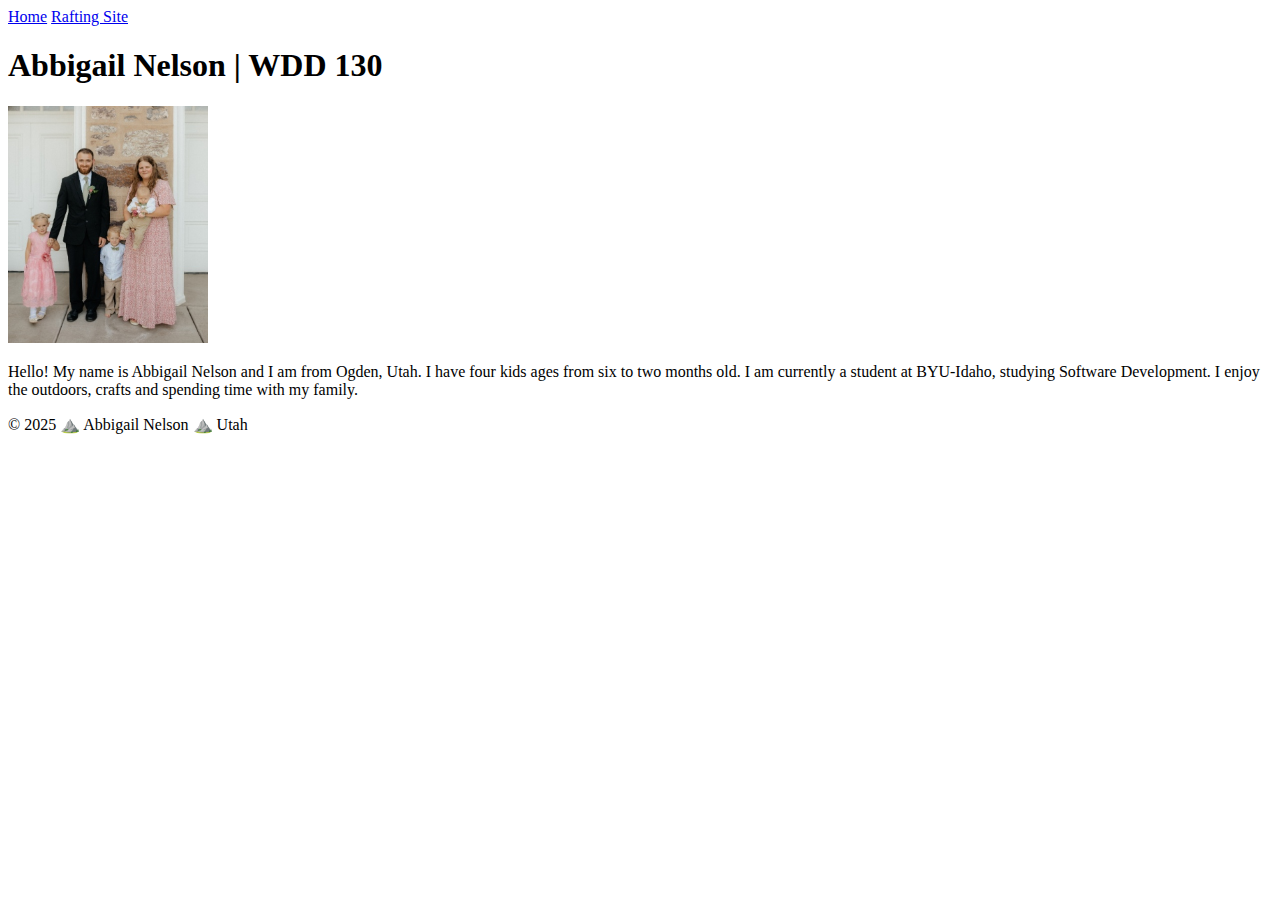
<file: index.html>
<!DOCTYPE html>
<html lang="en-US">
    <head>
        <meta charset="utf-8">
        <meta name="viewport" content="width=device-width,initial-scale=1.0">
        <title>Abbigail Nelson | WDD 130</title>
    </head>
    <body>
        <header>
            <nav>
                <a href="#">Home</a>
                <a href="wwr/">Rafting Site</a>
            </nav>
        </header>
        <main>
            <h1>Abbigail Nelson | WDD 130</h1>
            <img src="images/profile.jpg" alt="Hello, my name is Abbigail Nelson" width="200">
            <p>Hello! My name is Abbigail Nelson and I am from Ogden, Utah. I have four kids ages from six to two months old. I am currently a student at BYU-Idaho, studying Software Development. I enjoy the outdoors, crafts and spending time with my family.</p>
        </main>
        <footer>
            <p>&copy; 2025  ⛰️  Abbigail Nelson  ⛰️  Utah</p>
        </footer>
    </body>
</html>
</file>
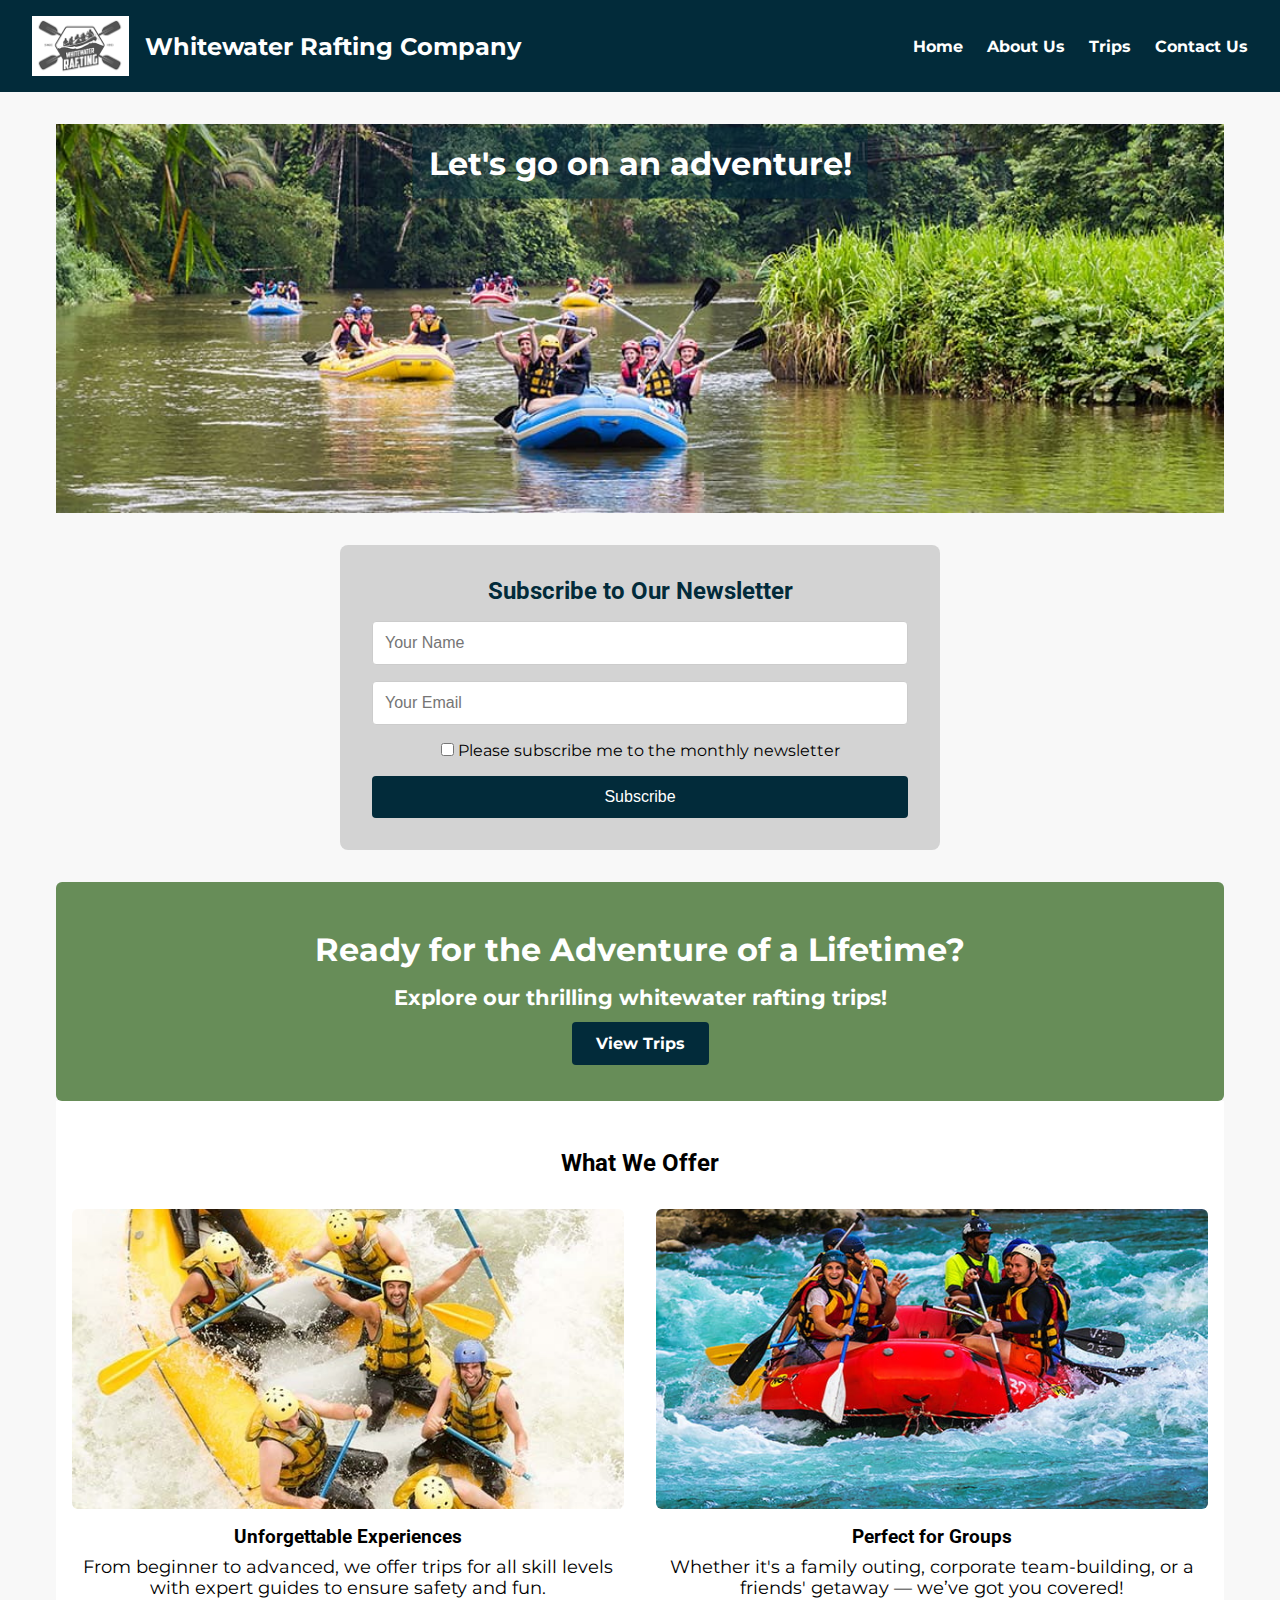
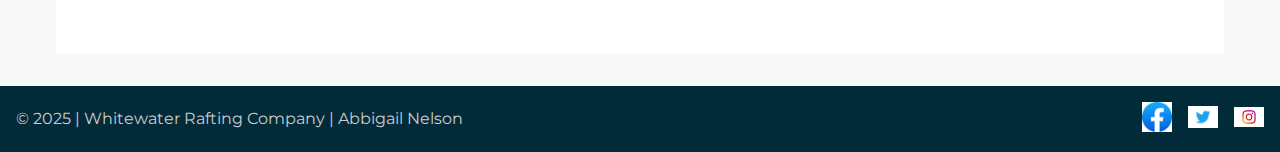
<file: wwr/index.html>
<!DOCTYPE html>
<html lang="en">
<head>
    <meta charset="UTF-8">
    <meta name="viewport" content="width=device-width, initial-scale=1.0">
    <meta name="description" content="Whitewater Rafting Company Homepage">
    <meta name="author" content="Abbigail Nelson">
    <link rel="stylesheet" href="styles/rafting.css">

    <link rel="preconnect" href="https://fonts.googleapis.com">
    <link rel="preconnect" href="https://fonts.gstatic.com" crossorigin>
    <link href="https://fonts.googleapis.com/css2?family=Roboto&family=Montserrat:wght@100&display=swap" rel="stylesheet">

    <title>Homepage | Whitewater Rafting Company</title>
</head>
<body>
    <header>
        <img src="images/wwr-logo.png" alt="Whitewater Rafting Company Logo">
        <h2>Whitewater Rafting Company</h2>
        <nav>
            <ul>
                <li><a href="index.html">Home</a></li>
                <li><a href="about.html">About Us</a></li>
                <li><a href="trips.html">Trips</a></li>
                <li><a href="contact.html">Contact Us</a></li>
            </ul>
        </nav>
    </header>
    <main>
        <section class="herohp">
            <img src="images/herohp-image.jpg" alt="Whitewater Rafting Hero Home Page image">
            <div class="herohp-text">
                <h1>Let's go on an adventure!</h1>
        </div>
        </section>
        <section class="newsletter">
            <h2>Subscribe to Our Newsletter</h2>
            <form action="#" method="post">
                <input type="text" id="name" name="name" placeholder="Your Name" required>
                <input type="email" id="email" name="email" placeholder="Your Email" required>
                <label><input type="checkbox" id="subscribe" name="subscribe"> Please subscribe me to the monthly newsletter</label>
                <button type="submit">Subscribe</button>
            </form>
        </section>
        <section class="cta">
            <h2>Ready for the Adventure of a Lifetime?</h2>
            <p>Explore our thrilling whitewater rafting trips!</p>
            <a href="trips.html" id="cta-button" class="cta-button">View Trips</a>
        </section>
        <section class="site-purpose">
            <h2>What We Offer</h2>
            <div class="grid-container">
                <div class="grid-item">
                    <img src="images/rafting-experience.jpg" alt="Rafting Experience">
                    <h3>Unforgettable Experiences</h3>
                    <p>From beginner to advanced, we offer trips for all skill levels with expert guides to ensure safety and fun.</p>
                </div>
                <div class="grid-item">
                    <img src="images/family-fun.jpg" alt="Family Fun Rafting">
                    <h3>Perfect for Groups</h3>
                    <p>Whether it's a family outing, corporate team-building, or a friends' getaway — we’ve got you covered!</p>
                </div>
            </div>
        </section>
    </main>
    <footer>
        <p>&copy; 2025 | Whitewater Rafting Company | Abbigail Nelson</p>
        <nav class="socialmedia">
            <a href="https://facebook.com">
                <img src="images/facebook.jpg" alt="Facebook">
            </a>
            <a href="https://twitter.com">
                <img src="images/twitter.png" alt="Twitter">
            </a>
            <a href="https://instagram.com">
                <img src="images/instagram.jpg" alt="Instagram">
            </a>
        </nav>
    </footer>
</body>
</html>
</file>
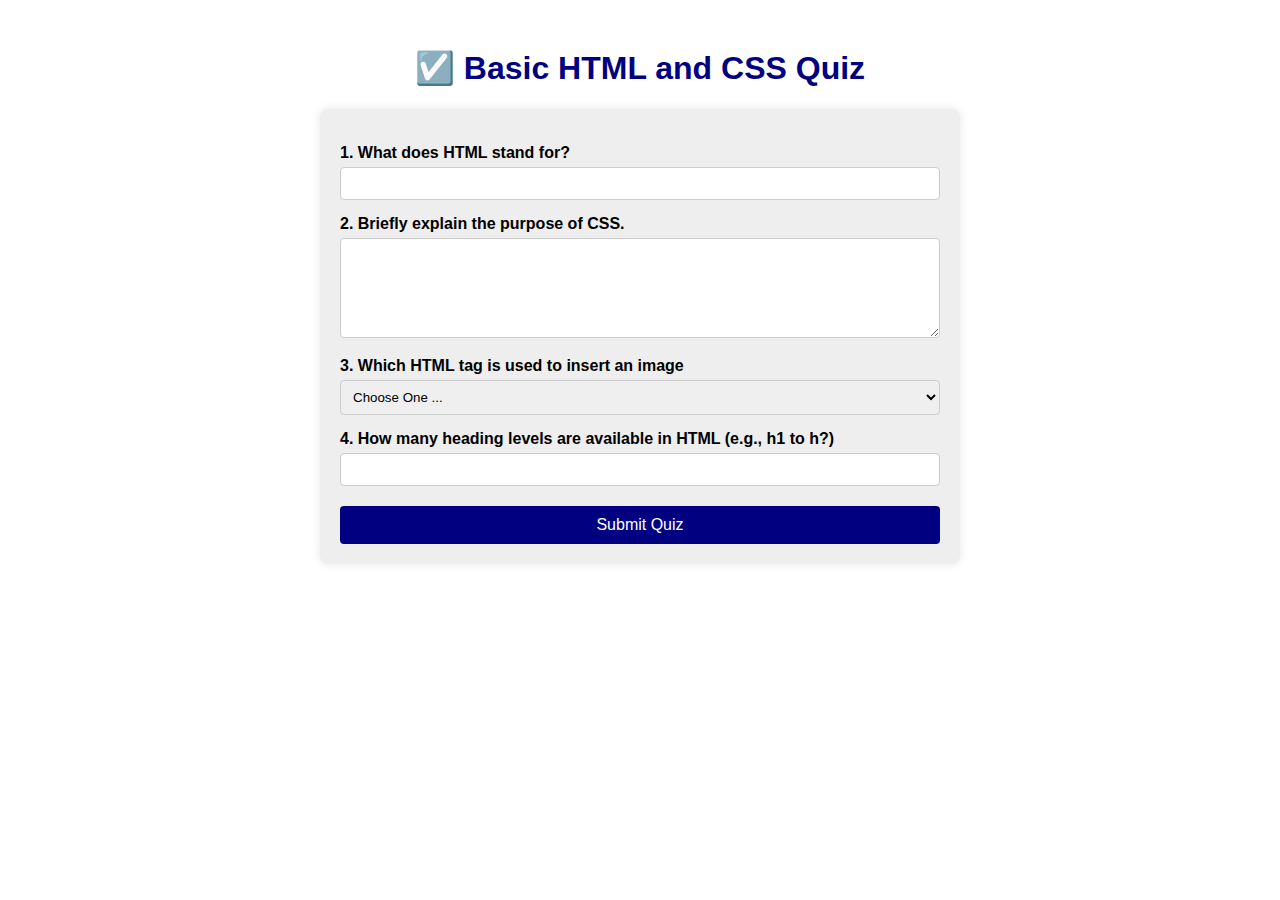
<file: quiz.html>
<!DOCTYPE html>
<html lang="en-us">
<head>
    <meta charset="UTF-8">
    <meta name="viewport" content="width=device-width, initial-scale=1.0">
    <title>HTML & CSS Quiz</title>
    <link rel="stylesheet" href="styles/quiz.css">    
</head>
<body>
    <h1>☑️ Basic HTML and CSS Quiz</h1>
    <form action="#" method="post">
        <label for="q1">1. What does HTML stand for?</label>
        <input type="text" id="q1" required>
        <label for="q2">2. Briefly explain the purpose of CSS.</label>
        <textarea id="q2" name="q2" required></textarea>
        <label for="q3">3. Which HTML tag is used to insert an image</label>
        <select id="q3" name="q3" required>
            <option value="" selected disabled>Choose One ...</option>
            <option value="img">&lt;img&gt;</option>
            <option value="image">&lt;image&gt;</option>
            <option value="src">&lt;src&gt;</option>
        </select>
        <label for="q4">4. How many heading levels are available in HTML (e.g., h1 to h?)</label>
        <input type="number" id="q4" min="1" max="10" required>
        <button type="submit">Submit Quiz</button>
    </form>
</body>
</html>
</file>
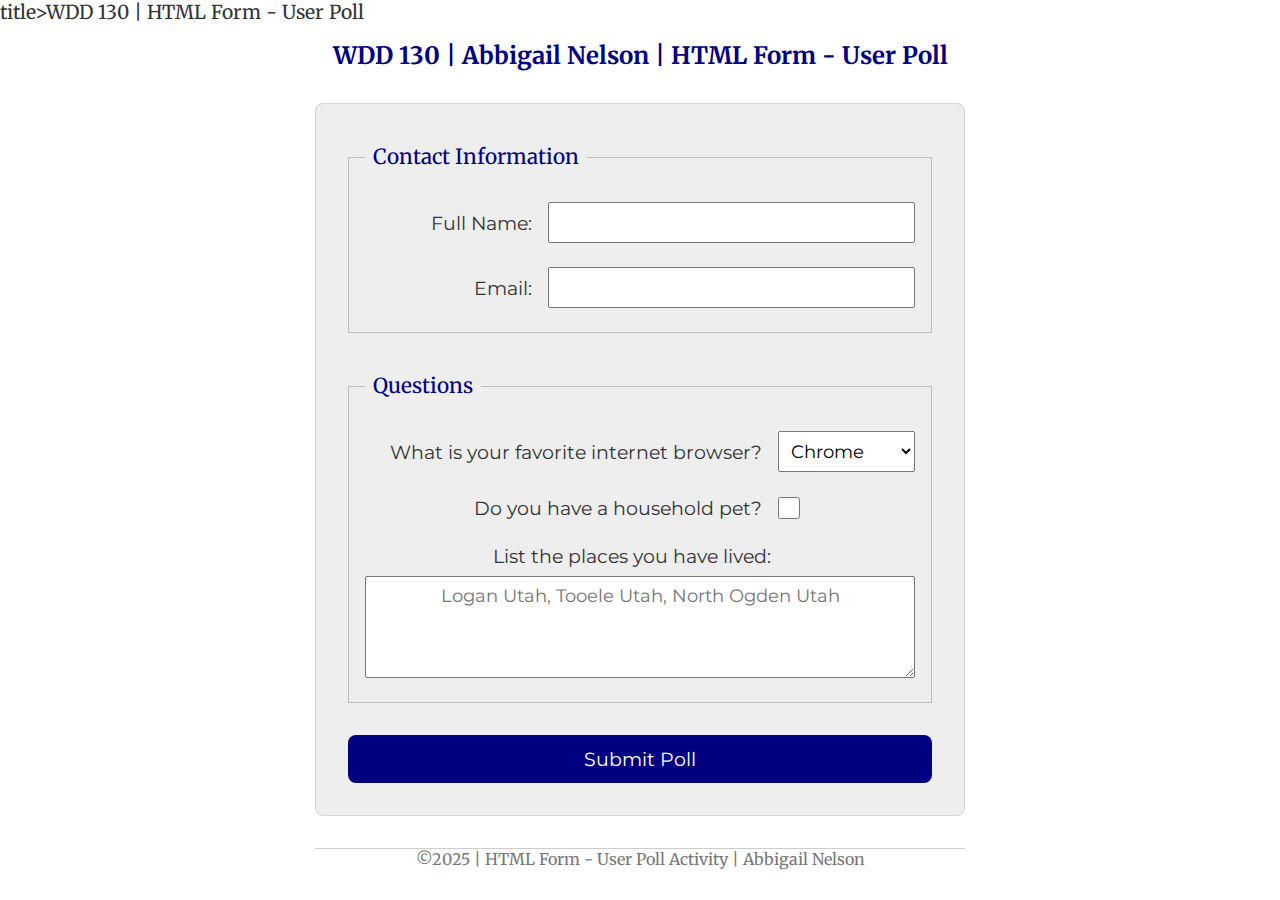
<file: week05/poll-form.html>
<!DOCTYPE html>
<html lang="en-us">
<head>
    <meta charset="UTF-8">
    <meta name="viewport" content="width=device-width, initial-scale=1.0">
    <meta name="description" content="Abbigail Nelson's BYU-Idaho WDD 130 Poll form page">
    <meta name="author" content="Abbigail Nelson">title>WDD 130 | HTML Form - User Poll</title>
    <link rel="stylesheet" href="styles/poll-form.css">
    <link rel="preconnect" href="https://fonts.googleapis.com">
    <link rel="preconnect" href="https://fonts.gstatic.com" crossorigin>
    <link href="https://fonts.googleapis.com/css2?family=Merriweather:ital,opsz,wght@0,18..144,300..900;1,18..144,300..900&family=Montserrat:ital,wght@0,100..900;1,100..900&display=swap" rel="stylesheet">
</head>
<body>
    <header>
        <h1>WDD 130 | Abbigail Nelson | HTML Form - User Poll</h1>
    </header>
    <main>
        <form>
            <fieldset>
                <legend>Contact Information</legend>
                <div class="form-item column2">
                    <label for="fullname">Full Name:</label>
                    <input type="text" id="fullname" name="fullname">
                </div>
                <div class="form-item column2">
                    <label for="useremail">Email:</label>
                    <input type="email" id="useremail" name="useremail">
                </div>
            </fieldset>
            <fieldset>
                <legend>Questions</legend>
                <div class="form-item column1">
                    <label for="browser">What is your favorite internet browser?</label>
                    <select id="browser" name="browser">
                        <option value="chrome">Chrome</option>
                        <option value="firefox">Firefox</option>
                        <option value="safari">Safari</option>
                        <option value="edge">Edge</option>
                        <option value="brave">Brave</option>
                        <option value="other">Other</option>
                    </select>
                </div>
                <div class="form-item column1">
                    <label for="pet">Do you have a household pet?</label>
                <input type="checkbox" id="pet" name="pet">
                </div>
                <div class="form-item column1 full-width">
                    <label for="feedback" class="textarea-label">List the places you have lived:</label>
                    <textarea id="feedback" name="feedback" rows="4" placeholder="Logan Utah, Tooele Utah, North Ogden Utah"></textarea>
                </div>
            </fieldset>
            <button type="submit">Submit Poll</button>
        </form>
    </main>
    <footer>
        <p>&copy;2025 | HTML Form - User Poll Activity | Abbigail Nelson</p>
    </footer>
</body>
</html>
</file>
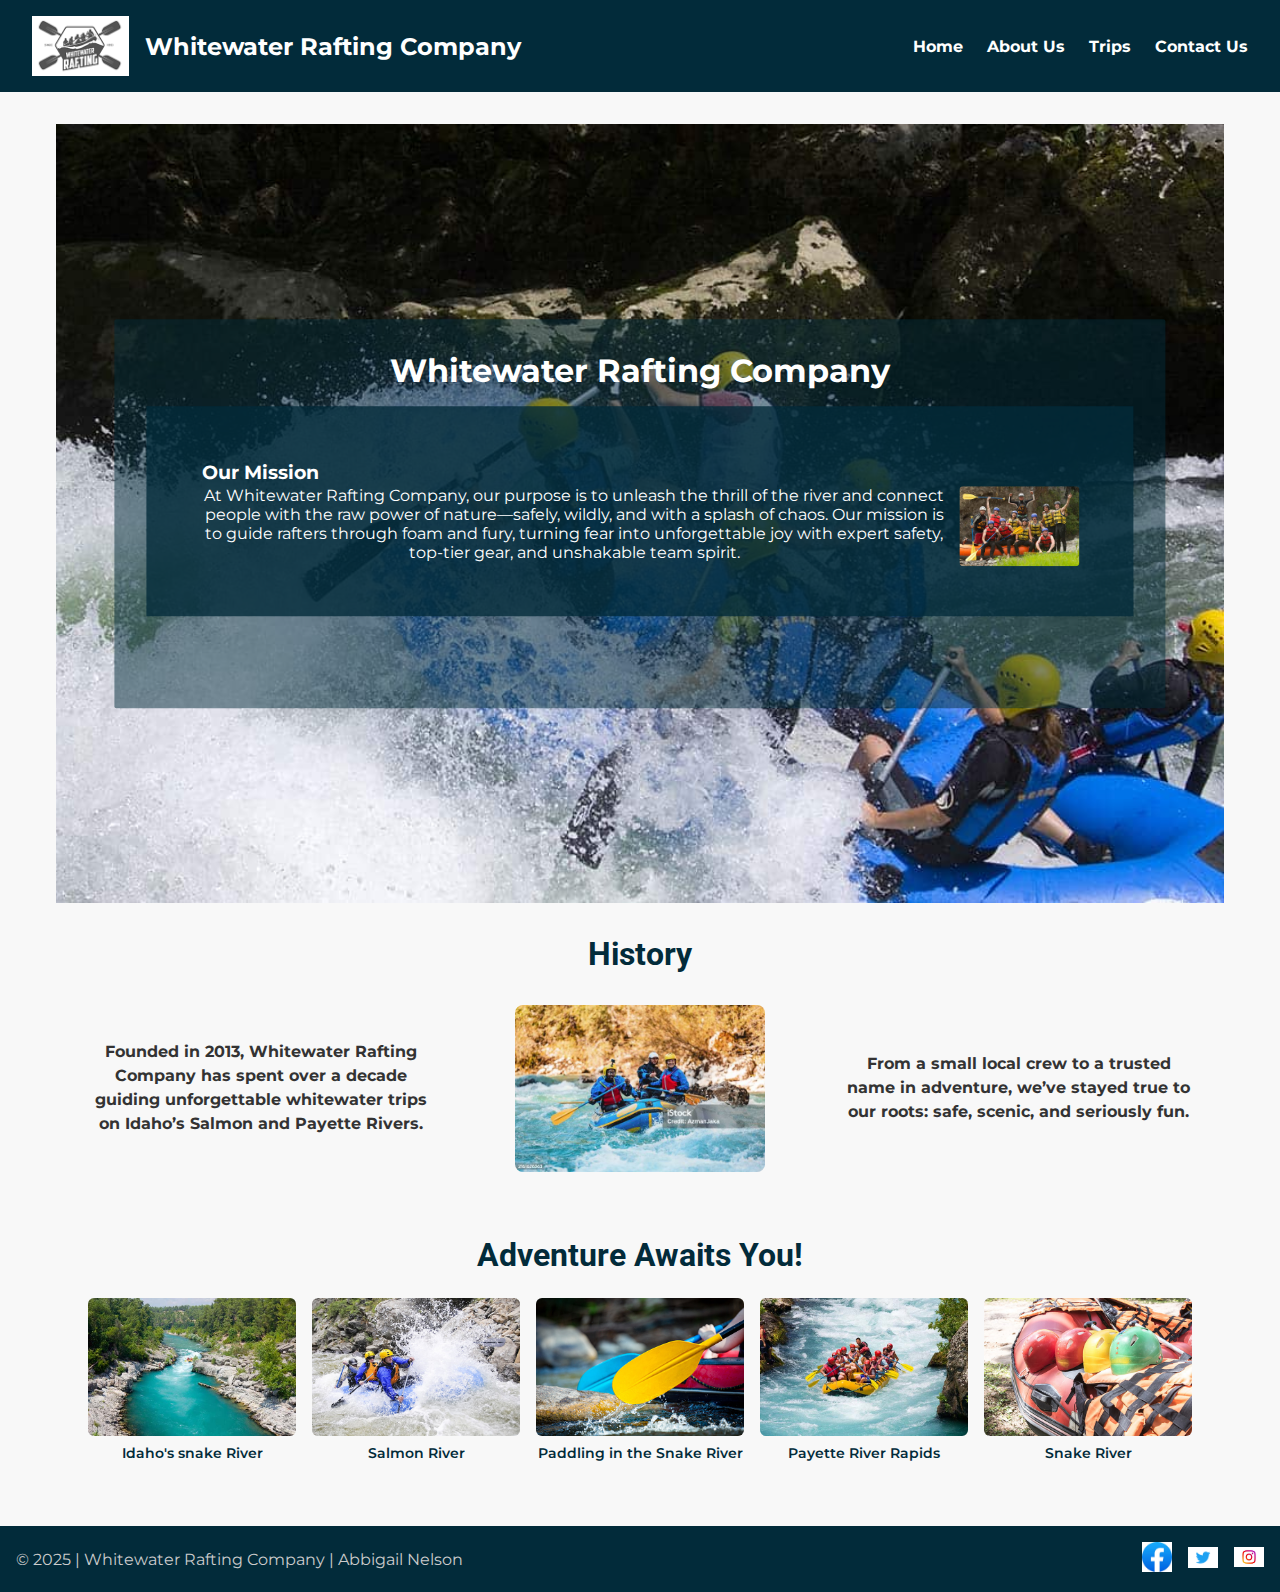
<file: wwr/about.html>
<!DOCTYPE html>
<html lang="en">
<head>
    <meta charset="UTF-8">
    <meta name="viewport" content="width=device-width, initial-scale=1.0">
    <meta name="description" content="Learn about Whitewater Rafting Company">
    <meta name="author" content="Abbigail Nelson">

    <link rel="stylesheet" href="styles/rafting.css">

    <link rel="preconnect" href="https://fonts.googleapis.com">
    <link rel="preconnect" href="https://fonts.gstatic.com" crossorigin>
    <link href="https://fonts.googleapis.com/css2?family=Roboto&family=Montserrat:wght@100&display=swap" rel="stylesheet">

    <title>About Us | Whitewater Rafting Company</title>
</head>
<body>
    <header>
        <img src="images/wwr-logo.png" alt="Whitewater Rafting Company Logo">
        <h2>Whitewater Rafting Company</h2>
        <nav>
            <ul>
                <li><a href="index.html">Home</a></li>
                <li><a href="about.html">About Us</a></li>
                <li><a href="trips.html">Trips</a></li>
                <li><a href="contact.html">Contact Us</a></li>
            </ul>
        </nav>
    </header>
    <main>
      <section class="hero">
        <img src="images/hero-image.jpg" alt="Whitewater Rafting Hero image">
        <div class="hero-text">
            <h1>Whitewater Rafting Company</h1>
            <article>
                <h3>Our Mission</h3>
                <img src="images/happyclient.jpg" alt="Happy Client Smiling">
                <p>At Whitewater Rafting Company, our purpose is to unleash the thrill of the river and connect people with the raw power of nature—safely, wildly, and with a splash of chaos. Our mission is to guide rafters through foam and fury, turning fear into unforgettable joy with expert safety, top-tier gear, and unshakable team spirit.</p>
            </article>
        </div>
      </section>
      
      <section class="history">
        <h2>History</h2>
            <div class="history-content">
                <p>Founded in 2013, Whitewater Rafting Company has spent over a decade guiding unforgettable whitewater trips on Idaho’s Salmon and Payette Rivers.</p>
                <img src="images/history.jpg" alt="Historic rafting image">
                <p> From a small local crew to a trusted name in adventure, we’ve stayed true to our roots: safe, scenic, and seriously fun.</p>
            </div>
      </section>

      <section class="adventures">
        <h2>Adventure Awaits You!</h2>
        <div class="adventure-gallery">
            <figure>
                <img src="images/wwrimage1.jpg" alt="White Water Rafting River">
                <figcaption>Idaho's snake River</figcaption>
            </figure>
            <figure>
                <img src="images/wwrimage2.jpg" alt="White Water Rafting Rapid">
                <figcaption>Salmon River</figcaption>
            </figure>
            <figure>
                <img src="images/wwrimage3.jpg" alt="White Water Rafting Oars">
                <figcaption>Paddling in the Snake River</figcaption>
            </figure>
            <figure>
                <img src="images/wwrimage4.jpg" alt="White Water Rafting Rapids">
                <figcaption>Payette River Rapids</figcaption>
            </figure>
            <figure>
                <img src="images/wwrimage5.jpg" alt="White Water Rafting Helmets">
                <figcaption>Snake River</figcaption>
            </figure>
        </div>       
      </section>
    </main>
    
    <footer>
        <p>&copy; 2025 | Whitewater Rafting Company | Abbigail Nelson</p>
        <nav class="socialmedia">
            <a href="https://facebook.com">
                <img src="images/facebook.jpg" alt="Facebook">
            </a>
            <a href="https://twitter.com">
                <img src="images/twitter.png" alt="Twitter">
            </a>
            <a href="https://instagram.com">
                <img src="images/instagram.jpg" alt="Instagram">
            </a>
        </nav>
    </footer>
</body>
</html>
</file>
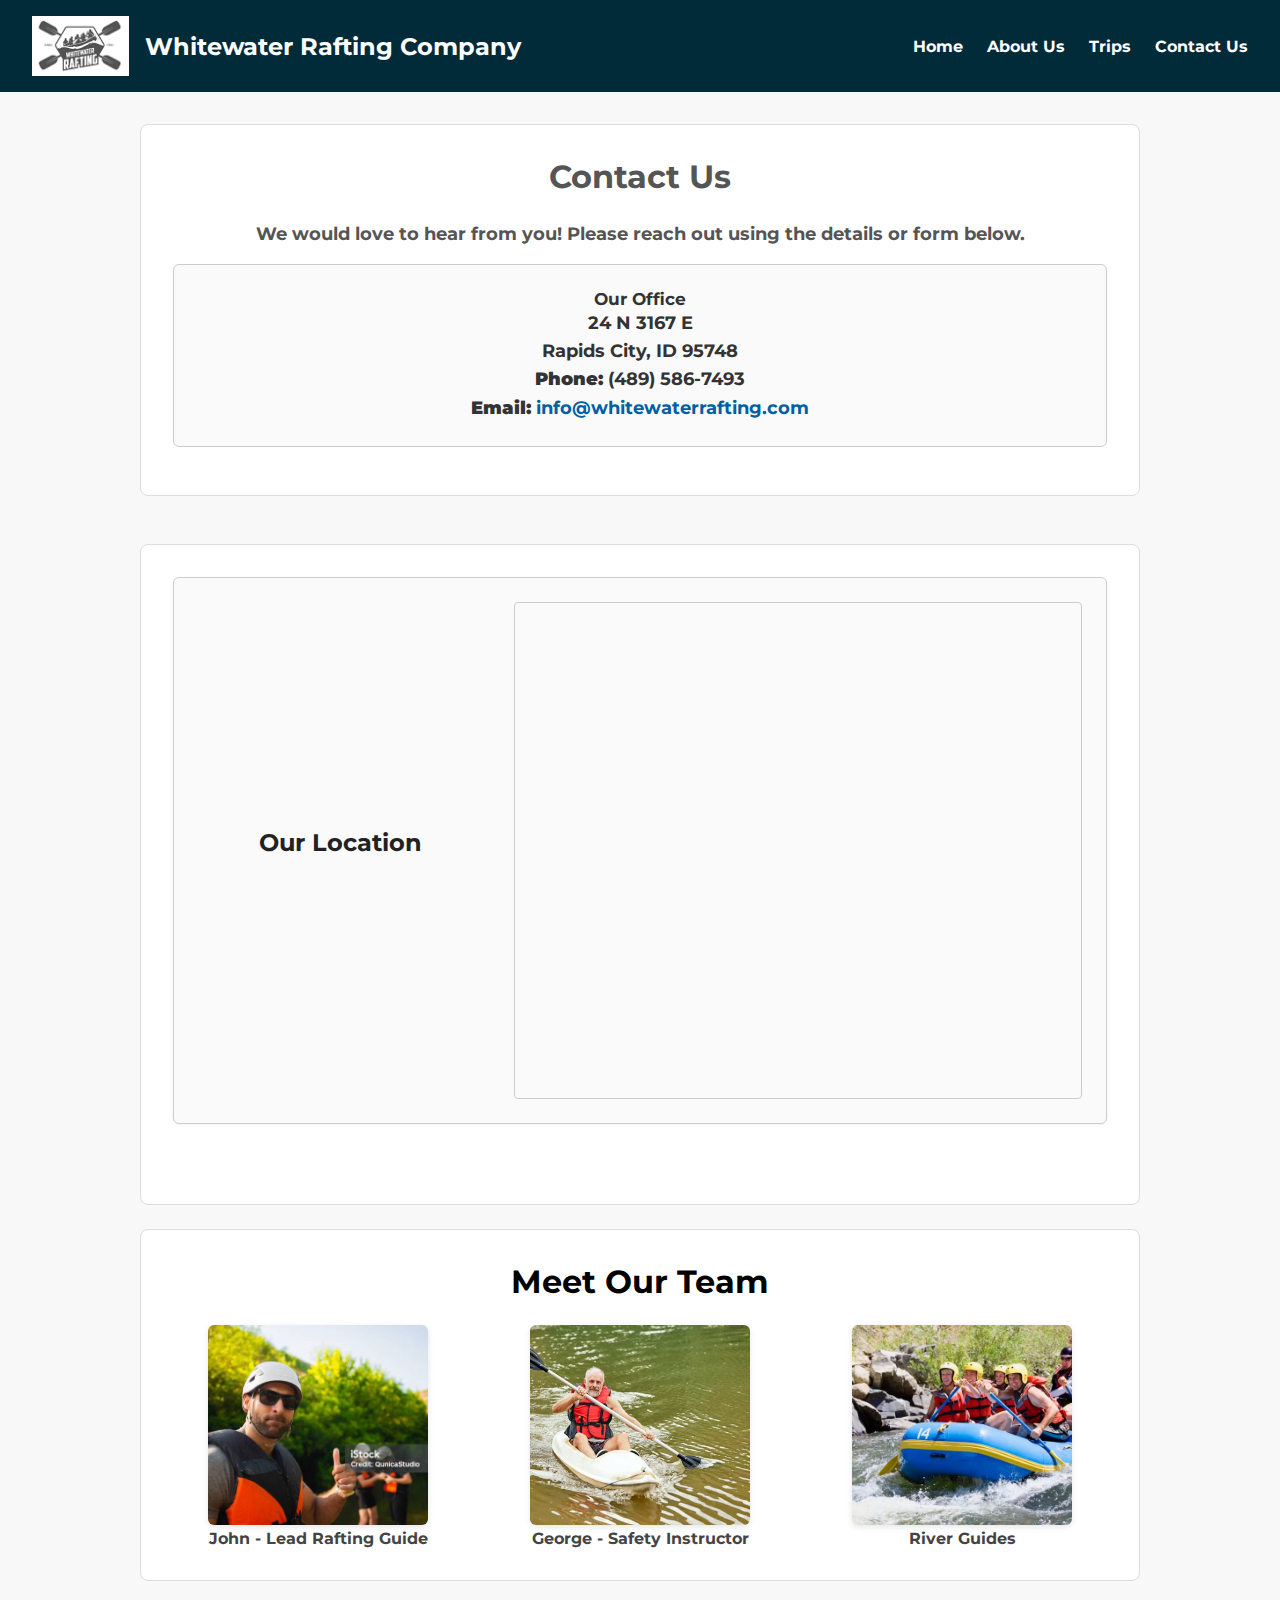
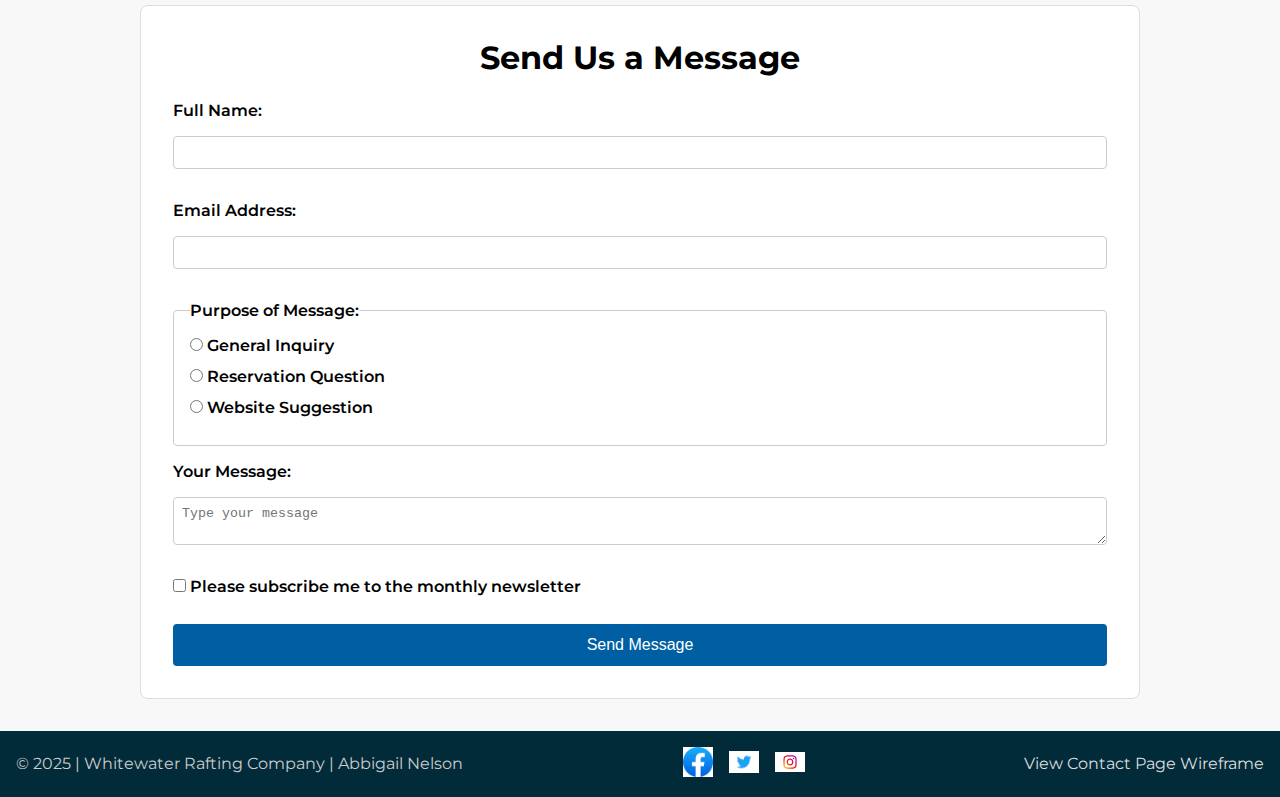
<file: wwr/contact.html>
<!DOCTYPE html>
<html lang="en">
<head>
    <meta charset="UTF-8">
    <meta name="viewport" content="width=device-width, initial-scale=1.0">
    <meta name="description" content="Get in touch with the Whitewater Rafting Company.">
    <meta name="author" content="Abbigail Nelson">

    <link rel="stylesheet" href="styles/rafting.css">

    <link rel="preconnect" href="https://fonts.googleapis.com">
    <link rel="preconnect" href="https://fonts.gstatic.com" crossorigin>
    <link href="https://fonts.googleapis.com/css2?family=Roboto&family=Montserrat:wght@100&display=swap" rel="stylesheet">

    <title>Contact Us | Whitewater Rafting Company</title>
</head>
<body>
    <header>
        <img src="images/wwr-logo.png" alt="Logo of Whitewater Rafting Company">
        <h2>Whitewater Rafting Company</h2>
        <nav>
            <ul>
                <li><a href="index.html">Home</a></li>
                <li><a href="about.html">About Us</a></li>
                <li><a href="trips.html">Trips</a></li>
                <li><a href="contact.html">Contact Us</a></li>
            </ul>
        </nav>
    </header>
    <main>
        <section class="contact-details">
            <h1>Contact Us</h1>
            <p>We would love to hear from you! Please reach out using the details or form below.</p>
            <div class="office-box">
                <h3>Our Office</h3>
                <p>24 N 3167 E<br>Rapids City, ID 95748</p>
                <p><strong>Phone:</strong> (489) 586-7493</p>
                <p><strong>Email:</strong> <a href="mailto:info@whitewaterrafting.com">info@whitewaterrafting.com</a></p>
            </div>
            </section>
        <section class="location-box-section">
            <div class="location-box">
                <div class="location-info">
                    <h3>Our Location</h3>
                </div>
                <div class="map-container">
                    <iframe src="https://www.google.com/maps/embed?pb=!1m14!1m12!1m3!1d4773.064313549639!2d-112.06640296374077!3d43.62839615799426!2m3!1f0!2f0!3f0!3m2!1i1024!2i768!4f13.1!5e1!3m2!1sen!2sus!4v1753979520321!5m2!1sen!2sus" width="600" height="450" allowfullscreen="" loading="lazy" referrerpolicy="no-referrer-when-downgrade"></iframe>
                </div>
            </div>
        </section>

        <section class="employee-profiles">
            <h2>Meet Our Team</h2>
            <div class="employee-profiles-gallery">
                <figure>
                    <img src="images/employee1.jpg" alt="John - Guide">
                    <figcaption>John - Lead Rafting Guide</figcaption>
                </figure>
                <figure>
                    <img src="images/employee2.jpg" alt="George - Safety Instructor">
                    <figcaption>George - Safety Instructor</figcaption>
                </figure>
                <figure>
                    <img src="images/employee3.jpg" alt="River Guides">
                    <figcaption>River Guides</figcaption>
                </figure>
            </div>
            
        </section>
        <section class="contact-form">
            <h2>Send Us a Message</h2>
            <form action="#" method="post">
                <label for="name">Full Name:</label>
                <input type="text" id="name" name="name" required>

                <label for="email">Email Address:</label>
                <input type="email" id="email" name="email" required>

                <fieldset>
                    <legend>Purpose of Message:</legend>
                    <label><input type="radio" id="purpose-general" name="purpose" value="general" required> General Inquiry</label><br>
                    <label><input type="radio" id="purose-reservation" name="purpose" value="reservation"> Reservation Question</label><br>
                    <label><input type="radio" id="purpose-suggestion" name="purpose" value="suggestion"> Website Suggestion</label>
                </fieldset>
                <label for="message">Your Message:</label>
                <textarea id="message" name="message" placeholder="Type your message"></textarea>
                <label><input type="checkbox" id="subscribe" name="subscribe"> Please subscribe me to the monthly newsletter</label>

                <button type="submit">Send Message</button>
            </form>
        </section>
    </main>
    
    <footer>
        <p>&copy; 2025 | Whitewater Rafting Company | Abbigail Nelson</p>
        <nav class="socialmedia">
            <a href="https://facebook.com">
                <img src="images/facebook.jpg" alt="Facebook">
            </a>
            <a href="https://twitter.com">
                <img src="images/twitter.png" alt="Twitter">
            </a>
            <a href="https://instagram.com">
                <img src="images/instagram.jpg" alt="Instagram">
            </a>
        </nav>
        <p><a href="https://app.moqups.com/MV29xMdib5wplOD11NJZpdAlnhwhiP2y/view/page/ad12de680" target="_blank">View Contact Page Wireframe</a></p>
    </footer>
</body>
</html>
</file>
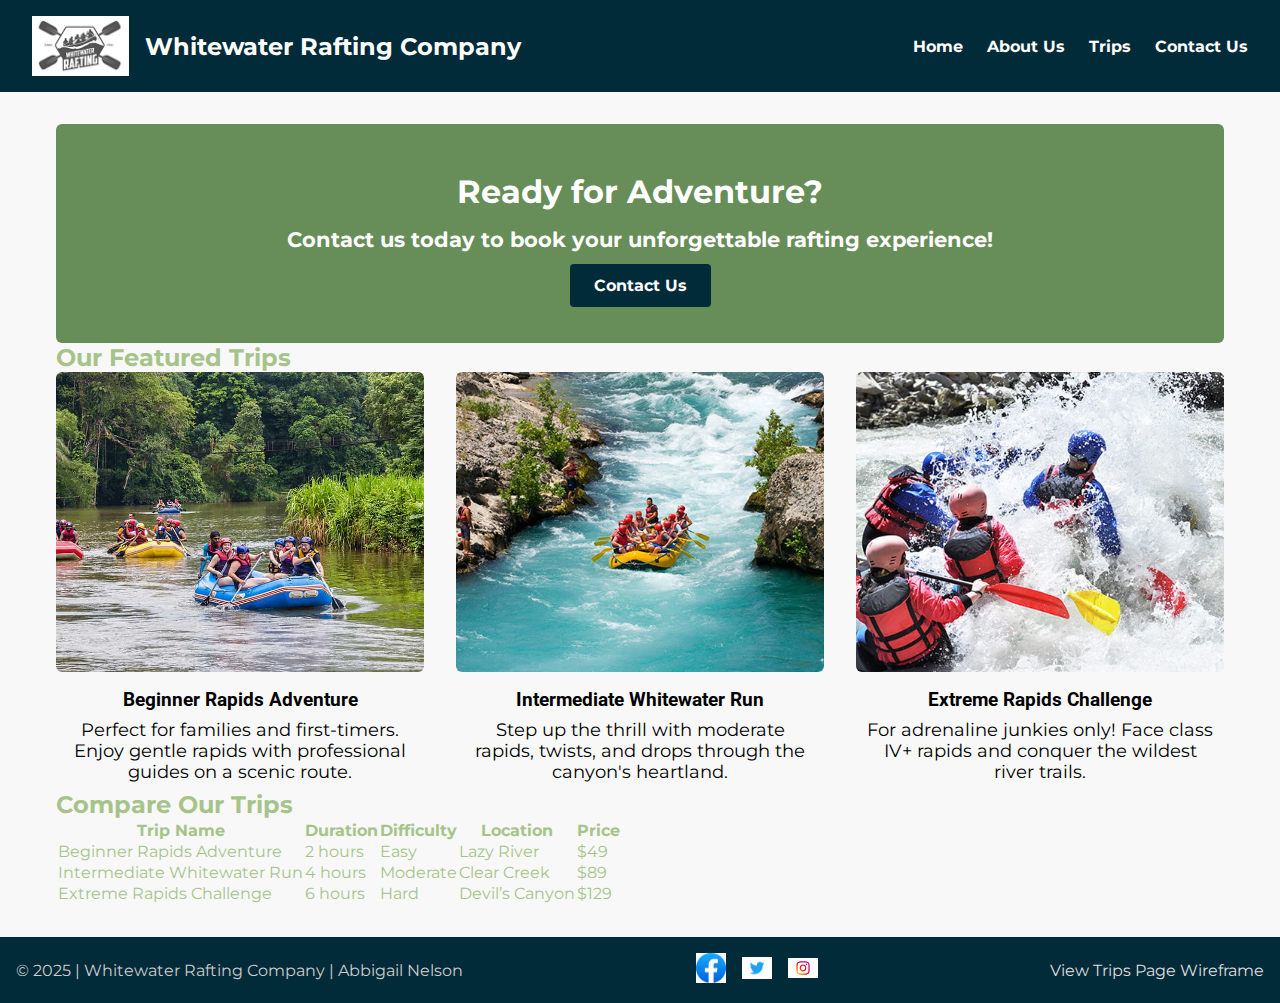
<file: wwr/trips.html>
<!DOCTYPE html>
<html lang="en">
<head>
    <meta charset="UTF-8">
    <meta name="viewport" content="width=device-width, initial-scale=1.0">
    <meta name="description" content="Explore our Whitewater Rafting Company trip packages and plan your adventure today.">
    <meta name="author" content="Abbigail Nelson">
    <link rel="stylesheet" href="styles/rafting.css">

    <link rel="preconnect" href="https://fonts.googleapis.com">
    <link rel="preconnect" href="https://fonts.gstatic.com" crossorigin>
    <link href="https://fonts.googleapis.com/css2?family=Roboto&family=Montserrat:wght@100&display=swap" rel="stylesheet">

    <title>Trips | Whitewater Rafting Company</title>
</head>
<body>
    <header>
        <img src="images/wwr-logo.png" alt="Whitewater Rafting Company Logo">
        <h2>Whitewater Rafting Company</h2>
        <nav>
            <ul>
                <li><a href="index.html">Home</a></li>
                <li><a href="about.html">About Us</a></li>
                <li><a href="trips.html">Trips</a></li>
                <li><a href="contact.html">Contact Us</a></li>
            </ul>
        </nav>
    </header>
    <main>
        <section class="cta">
            <h2>Ready for Adventure?</h2>
            <p>Contact us today to book your unforgettable rafting experience!</p>
            <a href="contact.html" class="cta-button">Contact Us</a>
        </section>
        <section class="trips">
            <h2>Our Featured Trips</h2>
            <div class="grid-container">
                <div class="grid-item">
                    <img src="images/trip1.jpg" alt="Beginner Rafting Trip">
                    <h3>Beginner Rapids Adventure</h3>
                    <p>Perfect for families and first-timers. Enjoy gentle rapids with professional guides on a scenic route.</p>
                </div>
                <div class="grid-item">
                    <img src="images/trip2.jpg" alt="Intermediate Rafting Trip">
                    <h3>Intermediate Whitewater Run</h3>
                    <p>Step up the thrill with moderate rapids, twists, and drops through the canyon's heartland.</p>
                </div>
                <div class="grid-item">
                    <img src="images/trip3.jpg" alt="Advanced Rafting Trip">
                    <h3>Extreme Rapids Challenge</h3>
                    <p>For adrenaline junkies only! Face class IV+ rapids and conquer the wildest river trails.</p>
                </div>
            </div>
        </section>
        <section class="trip-table">
            <h2>Compare Our Trips</h2>
            <table>
                <thead>
                    <tr>
                        <th>Trip Name</th>
                        <th>Duration</th>
                        <th>Difficulty</th>
                        <th>Location</th>
                        <th>Price</th>
                    </tr>
                </thead>
                <tbody>
                    <tr>
                        <td>Beginner Rapids Adventure</td>
                        <td>2 hours</td>
                        <td>Easy</td>
                        <td>Lazy River</td>
                        <td>$49</td>
                    </tr>
                    <tr>
                        <td>Intermediate Whitewater Run</td>
                        <td>4 hours</td>
                        <td>Moderate</td>
                        <td>Clear Creek</td>
                        <td>$89</td>
                    </tr>
                    <tr>
                        <td>Extreme Rapids Challenge</td>
                        <td>6 hours</td>
                        <td>Hard</td>
                        <td>Devil’s Canyon</td>
                        <td>$129</td>
                    </tr>
                </tbody>
            </table>
        </section>
    </main>
    <footer>
        <p>&copy; 2025 | Whitewater Rafting Company | Abbigail Nelson</p>
        <nav class="socialmedia">
            <a href="https://facebook.com">
                <img src="images/facebook.jpg" alt="Facebook">
            </a>
            <a href="https://twitter.com">
                <img src="images/twitter.png" alt="Twitter">
            </a>
            <a href="https://instagram.com">
                <img src="images/instagram.jpg" alt="Instagram">
            </a>
        </nav>
        <p><a href="images/trips-wireframe.jpg" target="_blank">View Trips Page Wireframe</a></p>
    </footer>
</body>
</html>
</file>
<file: wwr/styles/rafting.css>
:root {
    --primary-color: #022B3A;
    --secondary-color: #678D58;
    --accent1-color: #A6C48A;
    --accent2-color: #BFDBF7;
    --heading-font: "Roboto", sans-serif;
    --body-font: "Montserrat", sans-serif;
}

* {
    margin: 0;
    padding: 0;
    box-sizing: border-box;
}

body {
    font-family: var(--body-font);
    color: var(--accent1-color);
    background-color: #f8f8f8;
}

header {
  display: grid;
  grid-template-columns: auto 1fr auto;
  align-items: center;
  padding: 1rem 2rem;
  background-color: var(--primary-color);
  color: white;
  gap: 1rem;
}

header img {
  max-height: 60px;
  justify-self: start;
}

header h1 {
  text-align: center;
  font-family: var(--heading-font);
  font-size: 1.5rem;
  justify-self: center;
}

nav {
  justify-self: end;
}

nav ul {
  display: flex;
  gap: 1.5rem;
  list-style: none;
  padding: 0;
  margin: 0;
}

nav ul li a {
  color: white;
  text-decoration: none;
  font-weight: bold;
  font-size: 1rem;
  
}

.herohp {
  position: relative;
  width: 100%;
  color: white;
  overflow: hidden;
  margin: 0;
  padding: 0;
}

.herohp img {
  width: 100%;
  display: block;
  height: auto;
  object-fit: cover;
}

.herohp-text {
  position: absolute;
  top: 10%;
  left: 50%;
  transform: translate(-50%, -50%);
  background-color: rgba(2, 43, 58, 0.5);
  padding: 1rem;
  text-align: center;
}

.hero {
    position: relative;
    text-align: center;
    color: white;
}

.hero img {
    display: block;
    width: 100%;
    height: auto;
}

.hero-text {
  position: absolute;
  top: 50%;
  left: 50%;
  width: 100%;
  height: 50%;
  transform: translate(-50%, -50%);
  background-color: rgba(2, 43, 58, 0.5);
  padding: 2rem;
  border-radius: 2px;
  max-width: 90%;
  text-align: center;
  flex-direction: column;
}

.hero-text article {
  margin-top: 1rem;
}

.hero-text article img {
  float: right;
  width: 120px;
  margin-left: 12px;
  border-radius: 4px;
}

.hero h2 {
    margin: 16px 0 8px;
    font-family: var(--heading-font);
    color: var(--primary-color);
}

.hero article {
    background-color: rgba(2, 43, 58, 0.8);
    color: white;
    padding: 54px;
    margin: 1rem auto;
    max-width: 100%;
}

.hero h3 {
  text-align: left;
  padding: 0.1rem;
}

.hero article img {
    float: right;
    width: 120px;
    margin-left: 12px;
    border-radius: 4px;
}

.newsletter {
  text-align: center;
  background-color: lightgray;
  padding: 2rem;
  margin: 2rem auto;
  border-radius: 8px;
  max-width: 600px;
}

.newsletter h2 {
  font-family: var(--heading-font);
  margin-bottom: 1rem;
  color: var(--primary-color);
}

.newsletter form {
  display: flex;
  flex-direction: column;
  gap: 1rem;
  color: #000
}

.newsletter input {
  padding: 0.75rem;
  font-size: 1rem;
  border: 1px solid #ccc;
  border-radius: 4px;
}

.newsletter button {
  background-color: var(--primary-color);
  color: white;
  font-size: 1rem;
  padding: 0.75rem;
  border: none;
  border-radius: 4px;
  cursor: pointer;
}

.newsletter button:hover {
  background-color: var(--secondary-color);
}

.cta {
  text-align: center;
  padding: 3rem 1rem;
  background-color: var(--secondary-color);
  color: #fff;
  margin-top: 2rem;
  border-radius: 6px;
  font-weight: bolder;
}

.cta h2 {
  font-size: 2rem;
  margin-bottom: 1rem;
}

.cta p {
  font-size: 1.3rem;
  margin-bottom: 1.5rem;
  color: white;
  font-weight: bold;
}

.cta-button {
  padding: 0.75rem 1.5rem;
  background-color: var(--primary-color);
  color: white;
  font-size: 1rem;
  text-decoration: none;
  border-radius: 4px;
  font-weight: bold;
}

.cta-button:hover {
  background-color: rgb(43, 43, 120);
}

.site-purpose {
  padding: 3rem 1rem;
  background-color: #fff;
  text-align: center;
}

.site-purpose h2 {
  margin-bottom: 2rem;
  font-family: var(--heading-font);
  color: #000;
}

.grid-container {
  display: grid;
  grid-template-columns: repeat(auto-fit, minmax(280px, 1fr));
  gap: 2rem;
}

.grid-item {
  display: flex;
  flex-direction: column;
  align-items: center;
  text-align: center;
}

.grid-item img {
  border-radius: 6px;
  width: 100%;
  height: 300px;
  object-fit: cover;
  background-color: #eee;
}

.grid-container h3 {
  margin-top: 1rem;
  font-size: 1.2rem;
  font-family: var(--heading-font);
  color: #000;
}

.grid-container p {
  color: #000;
  font-size: 1.1rem;
  padding: 0.5rem;
}

.history {
  padding: 2rem;
}

.history h2 {
  font-family: var(--heading-font);
  font-size: 2rem;
  color: var(--primary-color);
  margin-bottom: 2rem;
  text-align: center;
}

.history-content {
  display: grid;
  grid-template-columns: 1fr 1fr 1fr;
  gap: 2rem;
  align-items: center;
  text-align: center;
  margin: 0 auto;
}

.history-content p {
  text-align: center;
  font-family: var(--body-font);
  font-weight: bold;
  line-height: 1.5;
  color: #333;
}

.history-content img {
  max-width: 250px;
  width: 100%;
  border-radius: 8px;
  justify-self: center;
}

.adventures {
  padding: 2rem;
  max-width: 1200px;
  margin: 0 auto;
}

.adventures h2 {
  font-family: var(--heading-font);
  font-size: 2rem;
  color: var(--primary-color);
  margin-bottom: 1.5rem;
  text-align: center;
}

.adventure-gallery {
  display: grid;
  grid-template-columns: repeat(5, 1fr);
  gap: 1rem;
  text-align: center;
}

.adventure-gallery figure {
  margin: 0;
}

.adventure-gallery img {
  width: 100%;
  border-radius: 6px;
  display: block;
}

.adventure-gallery figcaption {
  margin-top: 8px;
  font-weight: 600;
  color: var(--primary-color);
  font-family: var(--body-font);
  font-size: 0.9rem;
}

main {
  max-width: 1200px;
  margin: 2rem auto;
  padding: 0 1rem;
}

.contact-details, .employee-profiles, .contact-form, .location-box-section {
    margin: 1.5rem auto;
    max-width: 1000px;
    padding: 2rem;
    background-color: #ffffff;
    border: 0.5px solid #ddd;
    border-radius: 8px;
    font-family: var(--body-font);
}

.contact-details h1,
.employee-profiles h2,
.contact-form h2 {
  text-align: center;
  margin-bottom: 1.5rem;
  font-size: 2rem;
  font-family: 'Montserrat', sans-serif;
}

.contact-details {
  text-align: center;
  margin-bottom: 3rem;
  max-width: 1000px;
  font-family: 'Montserrat', sans-serif;
  color: #555;
}

.contact-details p {
  font-size: 1.1rem;
  line-height: 1.6;
  font-weight: bold;
}

.contact-details a {
  color: #005999;
  text-decoration: none;
}

.contact-details a:hover {
  text-decoration: underline;
}

.office-box {
  margin: 1rem auto;
  border: 1px solid #ccc;
  padding: 1.5rem;
  border-radius: 6px;
  font-size: 0.9rem;
  color: #333;
  background: #fafafa;
}

.location-box {
  display: flex;
  flex-wrap: wrap;
  align-items: center;
  justify-content: space-between;
  gap: 2rem;
  background-color: #fafafa;
  border: 1px solid #ccc;
  border-radius: 6px;
  padding: 1.5rem;
  max-width: 1000px;
  margin: 0 auto 3rem;
  box-shadow: 0 1px 4px rgba(0, 0, 0, 0.05);
}

.location-info {
  flex: 1;
  min-width: 250px;
  text-align: center;
}

.location-info h3 {
  font-size: 1.5rem;
  color: #222;
  margin-bottom: 1rem;
}

.location-info p {
  font-size: 1rem;
  color: #444;
}

.map-container {
  flex: 2;
  min-width: 300px;
  position: relative;
  padding-bottom: 56.25%;
  height: 0;
  overflow: hidden;
}

.map-container iframe {
  position: absolute;
  top: 0;
  left: 0;
  width: 100%;
  height: 100%;
  border: 1px solid #ccc;
  border-radius: 4px;
}

.map-container h3 {
  text-align: center;
  font-size: 1.2rem;
  font-weight: 600;
  margin-bottom: 1rem;
  color: #222;
}

.employee-profiles {
  color: #000
}

.employee-profiles-gallery {
  display: grid;
  grid-template-columns: repeat(3, 1fr);
  gap: 2rem;
  justify-items: center;
  text-align: center;
  max-width: 1000px;
  margin: 0 auto;
}

.employee-profiles-gallery figure {
  width: 100%;
  max-width: 220px;
  margin: 0;
}

.employee-profiles-gallery img {
  width: 100%;
  height: 200px;
  border-radius: 6px;
  object-fit: cover;
  box-shadow: 0 2px 6px rgba(0,0,0,0.1);
}

.employee-profiles-gallery figcaption {
  color: #444;
  font-size: 1rem;
  font-weight: bold;
}

.contact-form {
  color:#000
} 
.contact-form form {
    display: flex;
    flex-direction: column;
    gap: 1rem;
}
.contact-form label {
  font-weight: 600;
  color: #000;
}

.contact-form input[type="text"],
.contact-form input[type="email"],
.contact-form textarea {
  width: 100%;
}

.contact-form input, .contact-form textarea {
    margin-bottom: 1rem;
    padding: 0.5rem;
    border: 1px solid #ccc;
    border-radius: 4px;
}

.contact-form fieldset {
  border: 1px solid #ccc;
  padding: 1rem;
  border-radius: 4px;
  color: #000;
  font-weight: 600;
}

.contact-form button {
    background-color: #005fa3;
    color: white;
    padding: 0.75rem;
    border: none;
    border-radius: 4px;
    cursor: pointer;
    font-size: 1rem;
}
.contact-form button:hover {
      background-color: #004f8a;
    }

.contact-details a {
    color: #005fa3;
    text-decoration: none;
}

.contact-details a:hover {
    text-decoration: underline;
    color: #004f8a;
}

footer {
  display: flex;
  justify-content: space-between;
  align-items: center;
  flex-wrap: wrap;
  padding: 1rem;
  background-color: var(--primary-color);
  color: white;
}

footer p {
  margin: 0;
  font-family: var(--body-font);
  color:#ccc;
}

footer a {
  color: #dddddd;
  text-decoration: none;
}

footer a:hover {
  color: #ffffff;
  text-decoration: underline;
}

.socialmedia {
    display: flex;
    gap: 1rem;
    justify-content: flex-end;
    align-items: center;
}

.socialmedia img {
    width: 30px;
    height: 30px;
    object-fit: contain;
}
</file>
<file: styles/quiz.css>
body {
      font-family: Arial, sans-serif;
      background-color: #fff;
      padding: 20px;
    }

    h1 {
      text-align: center;
      color: navy;
    }

    form {
      max-width: 600px;
      margin: 0 auto;
      background: #eee;
      padding: 20px;
      border-radius: 8px;
      box-shadow: 0 0 10px rgba(0,0,0,0.1);
    }

    label {
      display: block;
      margin-top: 15px;
      font-weight: bold;
    }

    input[type="text"],
    input[type="number"],
    textarea,
    select {
      width: 100%;
      padding: 8px;
      margin-top: 5px;
      border: 1px solid #ccc;
      border-radius: 4px;
      box-sizing: border-box;
    }

    textarea {
      resize: vertical;
      height: 100px;
    }

    button {
      margin-top: 20px;
      width: 100%;
      padding: 10px;
      background-color: navy;
      border: none;
      color: white;
      font-size: 16px;
      border-radius: 4px;
      cursor: pointer;
    }

    button:hover {
      background-color: #45a049;
    }
</file>
<file: week05/styles/poll-form.css>
* {
    margin: 0;
    padding: 0;
    box-sizing: border-box;
}

body {
    font-family: 'Merriweather', Georgia, serif;
    font-size: 1.2rem;
    color: #333;
    background: #fff;
}

header {
    margin: 0 auto;
    width: 650px;
}

h1 {
    margin: 1rem;
    font-size: 1.5rem;
    color: navy;
    text-align: center;
}

form {
    width: 650px;
    margin: 0 auto;
    padding: 1rem;
    border: 1px solid rgb(0 0 0 / 0.1);
    border-radius: 0.5rem;
    background-color: #eee;
    display: grid;
}

fieldset {
    display: grid;
    grid-gap: 0.5rem;
    margin: 1rem;
    border: 1px solid rgb(0 0 0 / 0.2);
    padding: 1rem;
}

legend {
    padding: 0.5rem;
    color: navy;
    font-size: 1.3rem;
}

.form-item {
    display: grid;
    align-items: center;
    margin: 0.5rem 0;
}

.column1 {
    display: grid;
    grid-template-columns: 3fr 1fr;
    margin: 0.5rem 0;
}

.column2 {
    display: grid;
    grid-template-columns: 1fr 2fr;
}

.full-width {
    grid-template-columns: 1fr !important;
}

.textarea-label {
    text-align: center;
    margin-bottom: 0.5rem;
}

textarea {
    text-align: center;
}

label, input, button, select, textarea {
    font-family: 'Montserrat', italic, serif;
}

label {
    text-align: right;
    padding-right: 1rem;
}

input, select, textarea {
    padding: 0.5rem;
    font-size: 1.1rem;
}

input[type="checkbox"] {
    width: 22px;
    height: 22px;
    vertical-align: bottom;
}

button {
    margin: 1rem;
    background-color: navy;
    color: #fff;
    border: none;
    border-radius: 0.5rem;
    padding: 0.75rem;
    font-size: 1.2rem;
}

button:hover {
    background-color: lightblue;
}

footer {
    margin: 1rem auto 0;
    width: 650px;
    text-align: center;
    font-size: 1rem;
    color: #777;
    border-top: 1px solid #ccc
}

main {
    padding: 1rem;
}
</file>
